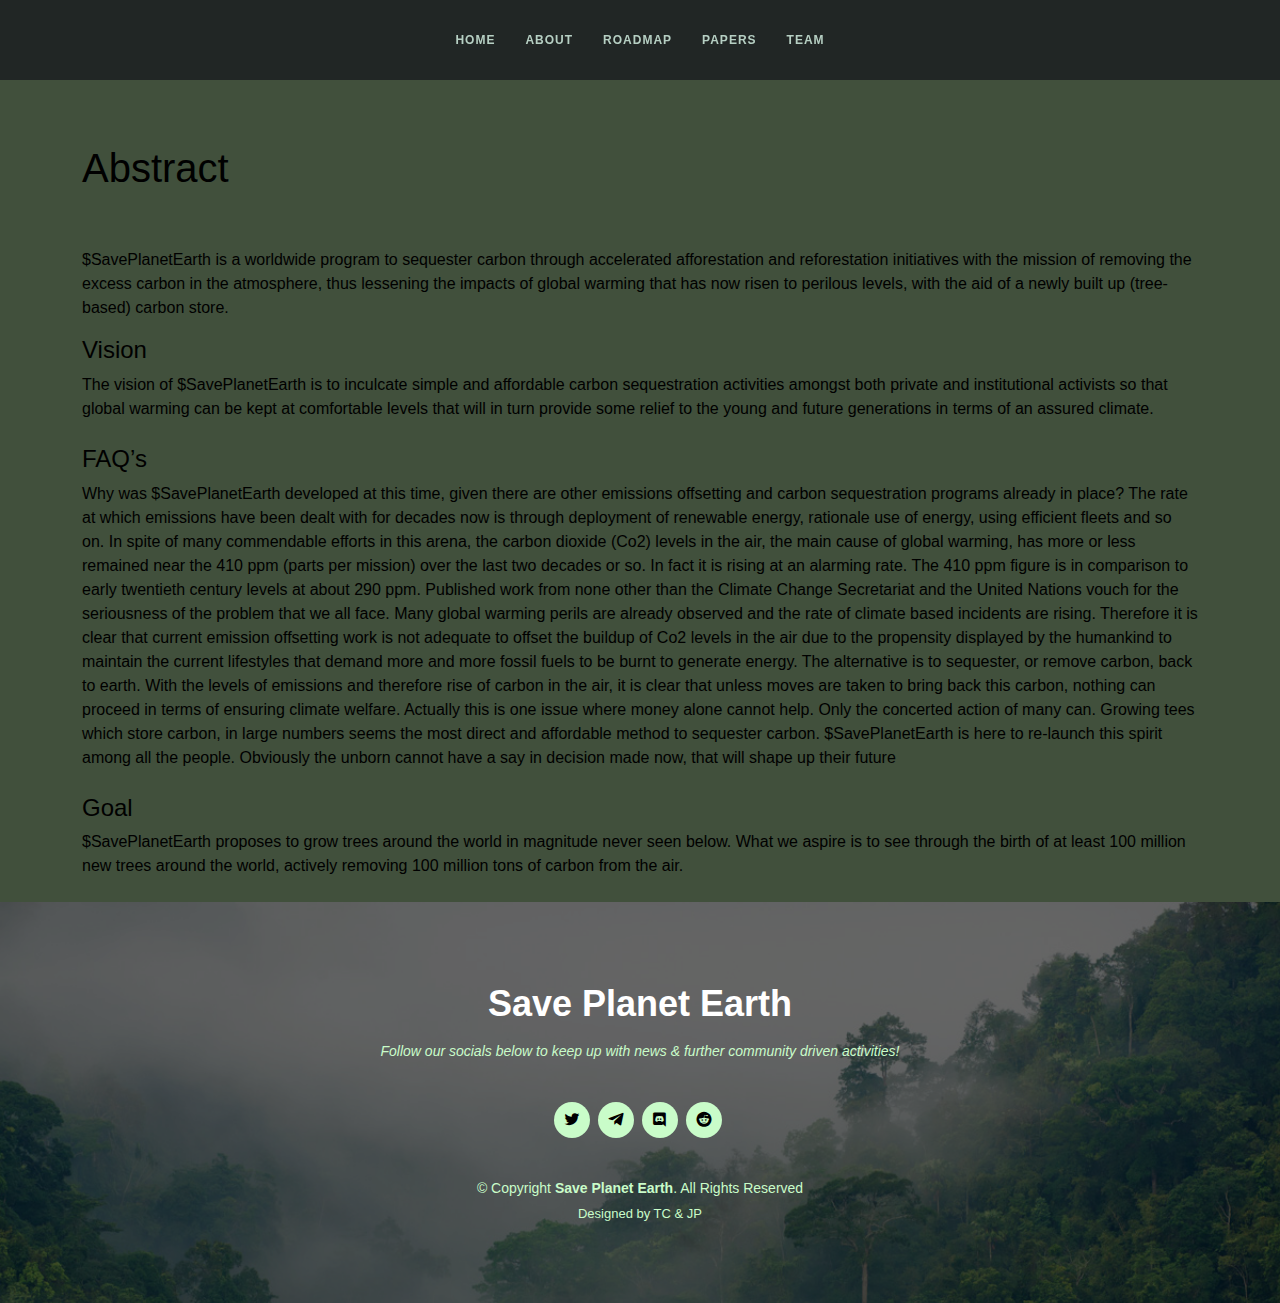
<file: abstract.html>
<!DOCTYPE html>
<html lang="en">

<head>
  <meta charset="utf-8">
  <meta content="width=device-width, initial-scale=1.0" name="viewport">

  <title>Save Planet Earth</title>
  <meta content="" name="description">
  <meta content="" name="keywords">

  <!-- Favicons -->
  <link href="assets/img/favicon.png" rel="icon">
  <link href="assets/img/apple-touch-icon.png" rel="apple-touch-icon">

  <!-- Google Fonts -->
  <link href="https://fonts.googleapis.com/css?family=Open+Sans:300,300i,400,400i,600,600i,700,700i|Raleway:300,300i,400,400i,500,500i,600,600i,700,700i|Oswald" rel="stylesheet">

  <!-- Vendor CSS Files -->
  <link href="assets/vendor/bootstrap/css/bootstrap.min.css" rel="stylesheet">
  <link href="assets/vendor/bootstrap-icons/bootstrap-icons.css" rel="stylesheet">
  <link href="assets/vendor/boxicons/css/boxicons.min.css" rel="stylesheet">
  <link href="assets/vendor/glightbox/css/glightbox.min.css" rel="stylesheet">
  <link href="assets/vendor/swiper/swiper-bundle.min.css" rel="stylesheet">

  <!-- Template Main CSS File -->
  <link href="assets/css/style.css" rel="stylesheet">

  <!-- =======================================================
  * Template Name: Laura - v4.1.0
  * Template URL: https://bootstrapmade.com/laura-free-creative-bootstrap-theme/
  * Author: BootstrapMade.com
  * License: https://bootstrapmade.com/license/
  ======================================================== -->
</head>

<body>

  <!-- ======= Header ======= -->
  <header id="header" class="fixed-top d-flex justify-content-center align-items-center">

    <nav id="navbar" class="navbar">
      <ul>
        <li><a class="nav-link scrollto active" href="index.html">Home</a></li>
    <!--    <li><a class="nav-link scrollto active" href="index.html#stats">Stats</a></li>-->
        <li><a class="nav-link scrollto active" href="index.html#services">About</a></li>
      <!--  <li><a class="nav-link scrollto active" href="index.html#about">Facts</a></li> -->
        <li><a class="nav-link scrollto active" href="index.html#resume">Roadmap</a></li>
      <!--  <li><a class="nav-link scrollto active" href="index.html#faq">FAQ</a></li> -->
        <li><a class="nav-link scrollto active" href="papers.html">Papers</a></li>
        <li><a class="nav-link scrollto active" href="team.html">Team</a></li> <!--
        <li class="dropdown"><a href="#"><span>Drop Down</span> <i class="bi bi-chevron-down"></i></a>
          <ul>
            <li><a href="#">Drop Down 1</a></li>
            <li class="dropdown"><a href="#"><span>Deep Drop Down</span> <i class="bi bi-chevron-right"></i></a>
              <ul>
                <li><a href="#">Deep Drop Down 1</a></li>
                <li><a href="#">Deep Drop Down 2</a></li>
                <li><a href="#">Deep Drop Down 3</a></li>
                <li><a href="#">Deep Drop Down 4</a></li>
                <li><a href="#">Deep Drop Down 5</a></li>
              </ul>
            </li>
            <li><a href="#">Drop Down 2</a></li>
            <li><a href="#">Drop Down 3</a></li>
            <li><a href="#">Drop Down 4</a></li>
          </ul>
        </li>
        <li><a class="nav-link scrollto" href="#contact">Contact</a></li>
      </ul>
      <i class="bi bi-list mobile-nav-toggle"></i>
    </nav> .navbar -->

  </header><!-- End Header -->

<br><br><br><br><br><br>


  <div class="page-section">
    <div class="container">
      <h1>Abstract</h1> <br><br>
      <p> $SavePlanetEarth is a worldwide program to sequester carbon through accelerated afforestation and reforestation initiatives with the mission of removing the excess carbon in the atmosphere, thus lessening the impacts of global warming that has now risen to perilous levels, with the aid of a newly built up (tree-based) carbon store.
<h4>Vision</h4>
The vision of $SavePlanetEarth is to inculcate simple and affordable carbon sequestration activities amongst both private and institutional activists so that global warming can be kept at comfortable levels that will in turn provide some relief to the young and future generations in terms of an assured climate.
<br><br>
<h4>FAQ’s</h4>
Why was $SavePlanetEarth developed at this time, given there are other emissions offsetting and carbon sequestration programs already in place?
The rate at which emissions have been dealt with for decades now is through deployment of renewable energy, rationale use of energy, using efficient fleets and so on.  In spite of many commendable efforts in this arena, the carbon dioxide (Co2) levels in the air, the main cause of global warming, has more or less remained near the 410 ppm (parts per mission) over the last two decades or so. In fact it is rising at an alarming rate.   The 410 ppm figure is in comparison to early twentieth century levels at about 290 ppm.  Published work from none other than the Climate Change Secretariat and the United Nations vouch for the seriousness of the problem that we all face.  Many global warming perils are already observed and the rate of climate based incidents are rising.  Therefore it is clear that current emission offsetting work is not adequate to offset the buildup of Co2 levels in the air due to the propensity displayed by the humankind to maintain the current lifestyles that demand more and more fossil fuels to be burnt to generate energy.
The alternative is to sequester, or remove carbon, back to earth.  With the levels of emissions and therefore rise of carbon in the air, it is clear that unless moves are taken to bring back this carbon, nothing can proceed in terms of ensuring climate welfare.  Actually this is one issue where money alone cannot help.  Only the concerted action of many can.  Growing tees which store carbon, in large numbers seems the most direct and affordable method to sequester carbon.  $SavePlanetEarth is here to re-launch this spirit among all the people.
Obviously the unborn cannot have a say in decision made now, that will shape up their future
<br><br>
<h4>Goal</h4>
$SavePlanetEarth proposes to grow trees around the world in magnitude never seen below. What we aspire is to see through the birth of at least 100 million new trees around the world, actively removing 100 million tons of carbon from the air.
<br><br>
      <!--  <div class="col-lg-5 py-3">
          <div class="img-place mobile-preview shadow wow zoomIn">
            <img src="../assets/img/app_preview_3.png" alt="">
          </div>
        </div> -->
      </div>
    </div>
  </div>

  <!-- ======= Footer ======= -->
  <footer id="footer">
    <div class="container">
      <h3>Save Planet Earth </h3>
      <p>Follow our socials below to keep up with news & further community driven activities!</p>
      <div class="social-links">
        <a href="https://twitter.com/spe_token_bsc" class="twitter"><i class="bx bxl-twitter"></i></a>
        <a href="https://t.me/saveplanetearthtoken" class="telegram"><i class="bx bxl-telegram"></i></a>
        <a href="https://discord.gg/gSbVMZR4Bf" class="discord"><i class="bx bxl-discord"></i></a>
        <a href="https://www.reddit.com/r/SPEcrypto/" class="reddit"><i class="bx bxl-reddit"></i></a>

      </div>
      <div class="copyright">
        &copy; Copyright <strong><span>Save Planet Earth</span></strong>. All Rights Reserved
      </div>
      <div class="credits">
        <!-- All the links in the footer should remain intact. -->
        <!-- You can delete the links only if you purchased the pro version. -->
        <!-- Licensing information: https://bootstrapmade.com/license/ -->
        <!-- Purchase the pro version with working PHP/AJAX contact form: https://bootstrapmade.com/laura-free-creative-bootstrap-theme/ -->
        Designed by TC & JP</a>
      </div>
    </div>
  </footer><!-- End Footer -->

  <a href="#" class="back-to-top d-flex align-items-center justify-content-center"><i class="bi bi-arrow-up-short"></i></a>

  <!-- Vendor JS Files -->
  <script src="assets/vendor/bootstrap/js/bootstrap.bundle.min.js"></script>
  <script src="assets/vendor/glightbox/js/glightbox.min.js"></script>
  <script src="assets/vendor/isotope-layout/isotope.pkgd.min.js"></script>
  <script src="assets/vendor/php-email-form/validate.js"></script>
  <script src="assets/vendor/purecounter/purecounter.js"></script>
  <script src="assets/vendor/swiper/swiper-bundle.min.js"></script>
  <script src="assets/vendor/waypoints/noframework.waypoints.js"></script>

  <!-- Template Main JS File -->
  <script src="assets/js/main.js"></script>

</body>

</html>
</file>
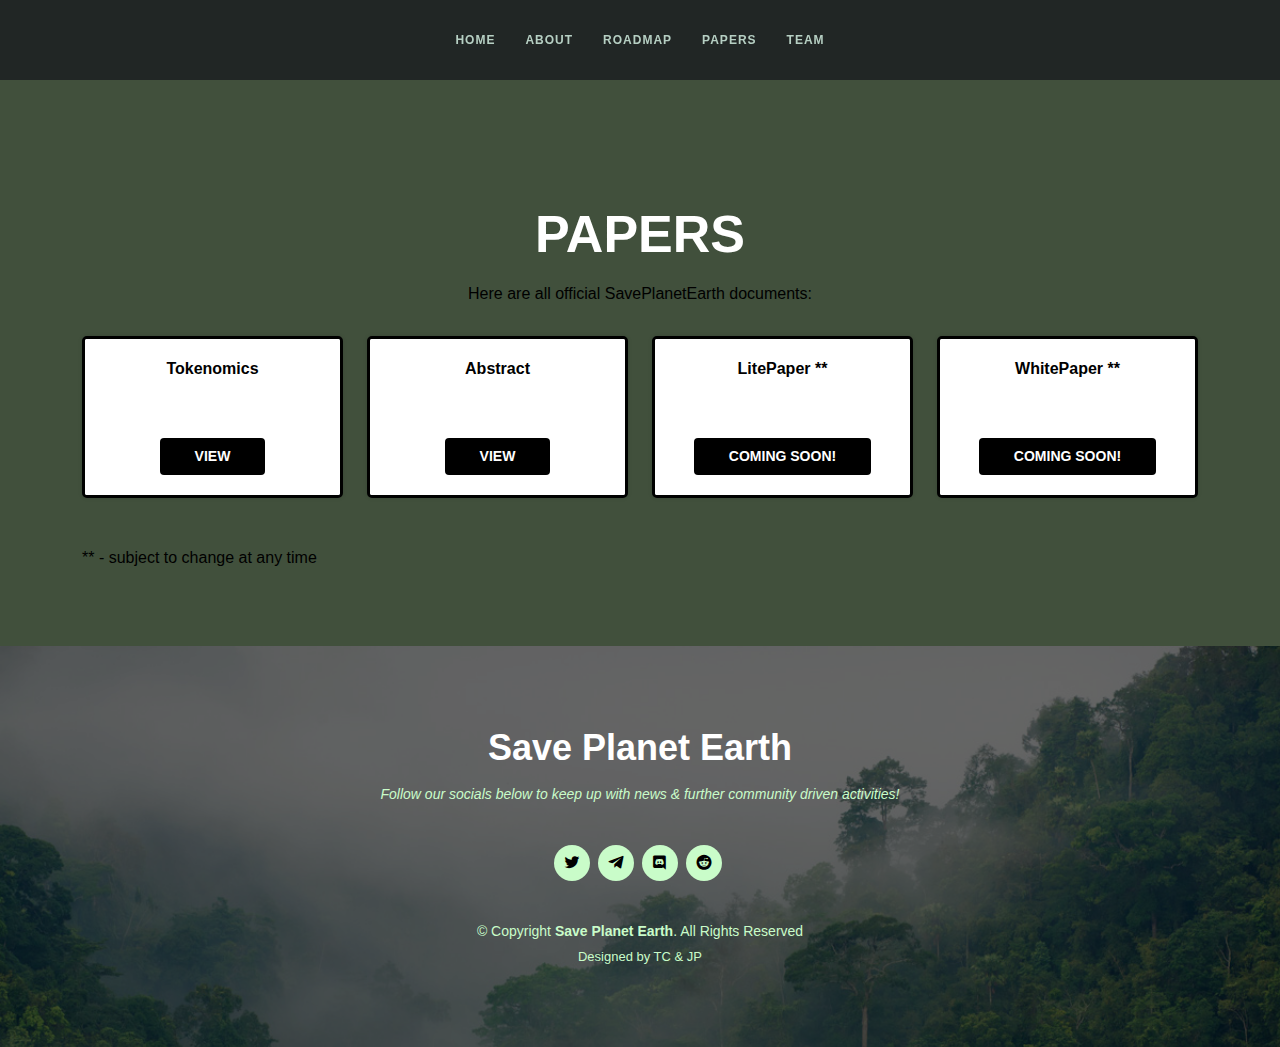
<file: papers.html>
<!DOCTYPE html>
<html lang="en">

<head>
  <meta charset="utf-8">
  <meta content="width=device-width, initial-scale=1.0" name="viewport">

  <title>Save Planet Earth</title>
  <meta content="" name="description">
  <meta content="" name="keywords">

  <!-- Favicons -->
  <link href="assets/img/favicon.png" rel="icon">
  <link href="assets/img/apple-touch-icon.png" rel="apple-touch-icon">

  <!-- Google Fonts -->
  <link href="https://fonts.googleapis.com/css?family=Open+Sans:300,300i,400,400i,600,600i,700,700i|Raleway:300,300i,400,400i,500,500i,600,600i,700,700i|Oswald" rel="stylesheet">

  <!-- Vendor CSS Files -->
  <link href="assets/vendor/bootstrap/css/bootstrap.min.css" rel="stylesheet">
  <link href="assets/vendor/bootstrap-icons/bootstrap-icons.css" rel="stylesheet">
  <link href="assets/vendor/boxicons/css/boxicons.min.css" rel="stylesheet">
  <link href="assets/vendor/glightbox/css/glightbox.min.css" rel="stylesheet">
  <link href="assets/vendor/swiper/swiper-bundle.min.css" rel="stylesheet">

  <!-- Template Main CSS File -->
  <link href="assets/css/style.css" rel="stylesheet">

  <!-- =======================================================
  * Template Name: Laura - v4.1.0
  * Template URL: https://bootstrapmade.com/laura-free-creative-bootstrap-theme/
  * Author: BootstrapMade.com
  * License: https://bootstrapmade.com/license/
  ======================================================== -->
</head>

<body>

  <!-- ======= Header ======= -->
  <header id="header" class="fixed-top d-flex justify-content-center align-items-center">

    <nav id="navbar" class="navbar">
      <ul>
        <li><a class="nav-link scrollto active" href="index.html">Home</a></li>
    <!--    <li><a class="nav-link scrollto active" href="index.html#stats">Stats</a></li>-->
        <li><a class="nav-link scrollto active" href="index.html#services">About</a></li>
      <!--  <li><a class="nav-link scrollto active" href="index.html#about">Facts</a></li> -->
        <li><a class="nav-link scrollto active" href="index.html#resume">Roadmap</a></li>
      <!--  <li><a class="nav-link scrollto active" href="index.html#faq">FAQ</a></li> -->
        <li><a class="nav-link scrollto active" href="papers.html">Papers</a></li>
        <li><a class="nav-link scrollto active" href="team.html">Team</a></li> <!--
        <li class="dropdown"><a href="#"><span>Drop Down</span> <i class="bi bi-chevron-down"></i></a>
          <ul>
            <li><a href="#">Drop Down 1</a></li>
            <li class="dropdown"><a href="#"><span>Deep Drop Down</span> <i class="bi bi-chevron-right"></i></a>
              <ul>
                <li><a href="#">Deep Drop Down 1</a></li>
                <li><a href="#">Deep Drop Down 2</a></li>
                <li><a href="#">Deep Drop Down 3</a></li>
                <li><a href="#">Deep Drop Down 4</a></li>
                <li><a href="#">Deep Drop Down 5</a></li>
              </ul>
            </li>
            <li><a href="#">Drop Down 2</a></li>
            <li><a href="#">Drop Down 3</a></li>
            <li><a href="#">Drop Down 4</a></li>
          </ul>
        </li>
        <li><a class="nav-link scrollto" href="#contact">Contact</a></li>
      </ul>
      <i class="bi bi-list mobile-nav-toggle"></i>
    </nav> .navbar -->

  </header><!-- End Header -->

<br><br><br><br><br><br>


<!-- ======= papers Section ======= -->
<section id="pricing" class="pricing">
  <div class="container">

    <div class="section-title">
      <span>Papers</span>
      <br>
      <br>
      <p>Here are all official SavePlanetEarth documents:</p>
    </div>

    <div class="row">
      <div class="col-lg-3 col-md-6">
        <div class="box">
          <h3>Tokenomics</h3>
          <div class="btn-wrap">
            <a href="tokenomics.html" class="btn-buy">VIEW</a>
          </div>
        </div>
      </div>

      <div class="col-lg-3 col-md-6">
        <div class="box">
          <h3>Abstract</h3>
          <div class="btn-wrap">
            <a href="abstract.html" class="btn-buy">VIEW</a>
          </div>
        </div>
      </div>

    <div class="col-lg-3 col-md-6">
        <div class="box">
          <h3>LitePaper **</h3>
          <div class="btn-wrap">
            <a href="#" class="btn-buy">COMING SOON!</a>
          </div>
        </div>
      </div>

      <div class="col-lg-3 col-md-6">
        <div class="box">
          <h3>WhitePaper **</h3>
          <div class="btn-wrap">
            <a href="#" class="btn-buy">COMING SOON!</a>
          </div>
        </div>  <br><br>
      </div>
      <p> ** - subject to change at any time </p>
    </div>
  </div>
</section><!-- End papers Section -->

  <!-- ======= Footer ======= -->
  <footer id="footer">
    <div class="container">
      <h3>Save Planet Earth </h3>
      <p>Follow our socials below to keep up with news & further community driven activities!</p>
      <div class="social-links">
        <a href="https://twitter.com/spe_token_bsc" class="twitter"><i class="bx bxl-twitter"></i></a>
        <a href="https://t.me/saveplanetearthtoken" class="telegram"><i class="bx bxl-telegram"></i></a>
        <a href="https://discord.gg/gSbVMZR4Bf" class="discord"><i class="bx bxl-discord"></i></a>
        <a href="https://www.reddit.com/r/SPEcrypto/" class="reddit"><i class="bx bxl-reddit"></i></a>

      </div>
      <div class="copyright">
        &copy; Copyright <strong><span>Save Planet Earth</span></strong>. All Rights Reserved
      </div>
      <div class="credits">
        <!-- All the links in the footer should remain intact. -->
        <!-- You can delete the links only if you purchased the pro version. -->
        <!-- Licensing information: https://bootstrapmade.com/license/ -->
        <!-- Purchase the pro version with working PHP/AJAX contact form: https://bootstrapmade.com/laura-free-creative-bootstrap-theme/ -->
        Designed by TC & JP</a>
      </div>
    </div>
  </footer><!-- End Footer -->

  <a href="#" class="back-to-top d-flex align-items-center justify-content-center"><i class="bi bi-arrow-up-short"></i></a>

  <!-- Vendor JS Files -->
  <script src="assets/vendor/bootstrap/js/bootstrap.bundle.min.js"></script>
  <script src="assets/vendor/glightbox/js/glightbox.min.js"></script>
  <script src="assets/vendor/isotope-layout/isotope.pkgd.min.js"></script>
  <script src="assets/vendor/php-email-form/validate.js"></script>
  <script src="assets/vendor/purecounter/purecounter.js"></script>
  <script src="assets/vendor/swiper/swiper-bundle.min.js"></script>
  <script src="assets/vendor/waypoints/noframework.waypoints.js"></script>

  <!-- Template Main JS File -->
  <script src="assets/js/main.js"></script>

</body>

</html>
</file>
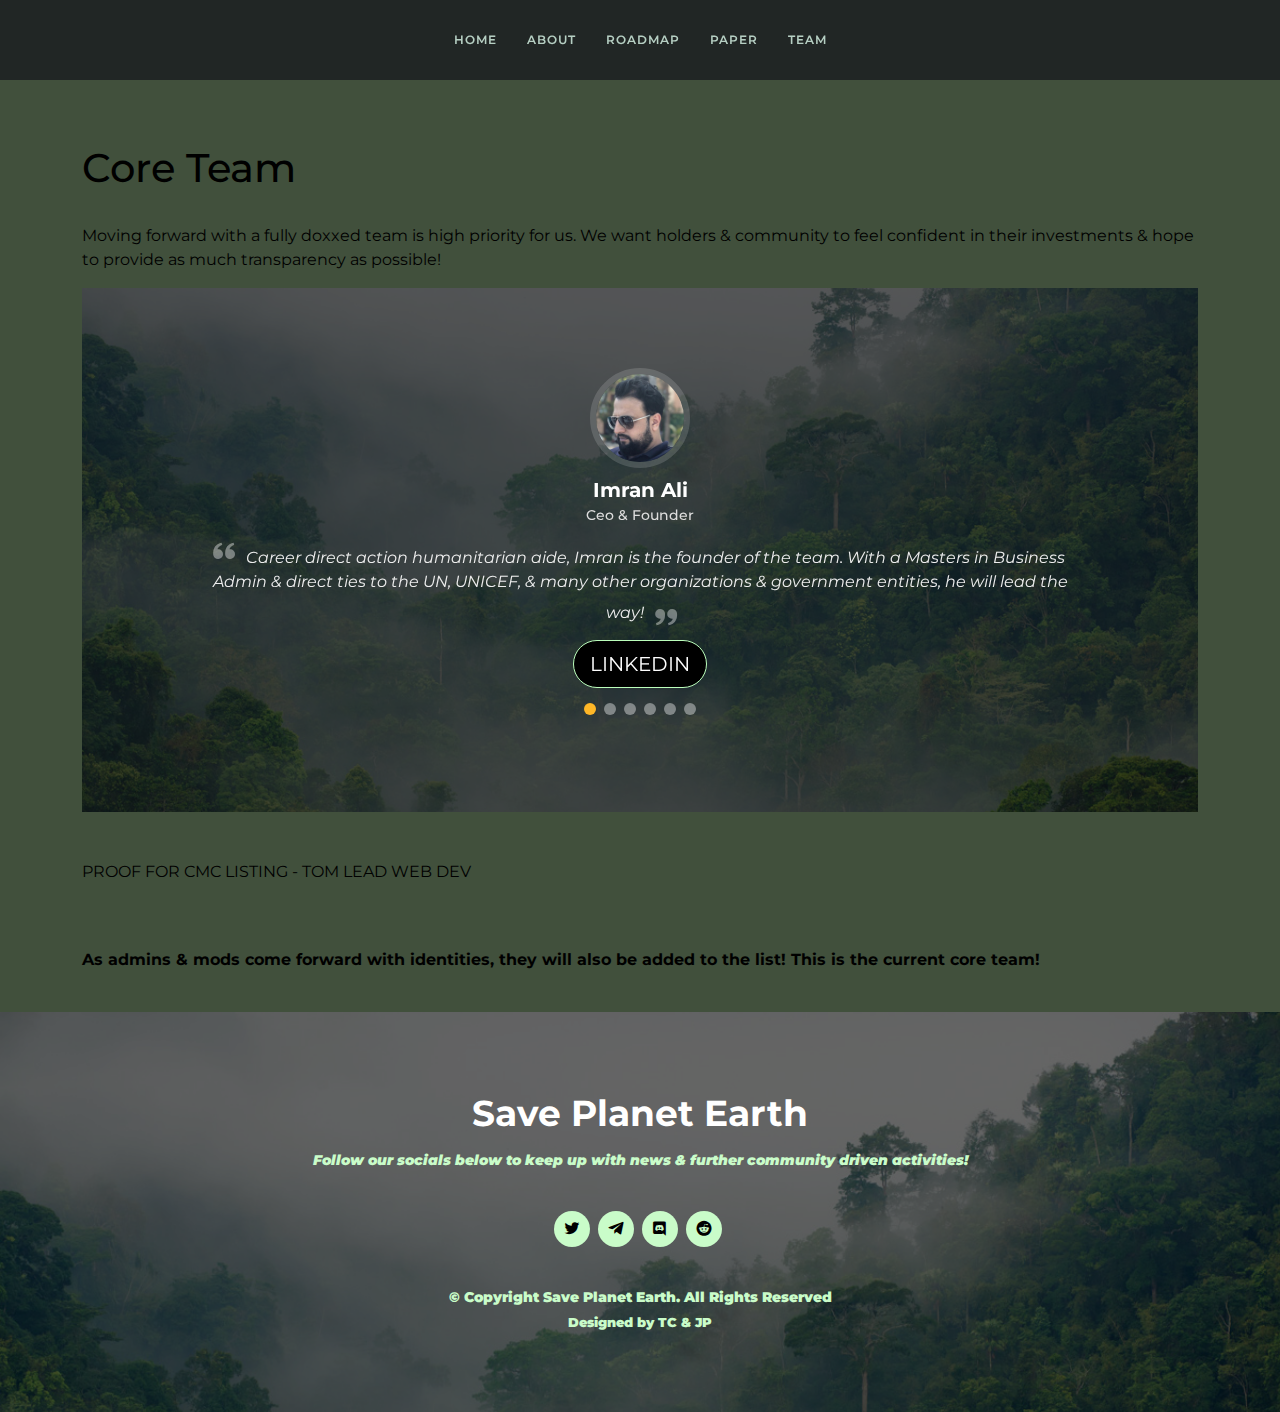
<file: team.html>
<!DOCTYPE html>
<html lang="en">

<head>
  <meta charset="utf-8">
  <meta content="width=device-width, initial-scale=1.0" name="viewport">

  <title>Save Planet Earth</title>
  <meta content="" name="description">
  <meta content="" name="keywords">

  <!-- Favicons -->
  <link href="assets/img/favicon.png" rel="icon">
  <link href="assets/img/apple-touch-icon.png" rel="apple-touch-icon">

  <!-- Google Fonts -->
  <link href="https://fonts.googleapis.com/css?family=Open+Sans:300,300i,400,400i,600,600i,700,700i|Raleway:300,300i,400,400i,500,500i,600,600i,700,700i|Oswald" rel="stylesheet">
  <link rel="preconnect" href="https://fonts.gstatic.com">
  <link href="https://fonts.googleapis.com/css2?family=Montserrat:wght@400;800&display=swap" rel="stylesheet">

  <!-- Vendor CSS Files -->
  <link href="assets/vendor/bootstrap/css/bootstrap.min.css" rel="stylesheet">
  <link href="assets/vendor/bootstrap-icons/bootstrap-icons.css" rel="stylesheet">
  <link href="assets/vendor/boxicons/css/boxicons.min.css" rel="stylesheet">
  <link href="assets/vendor/glightbox/css/glightbox.min.css" rel="stylesheet">
  <link href="assets/vendor/swiper/swiper-bundle.min.css" rel="stylesheet">

  <!-- Template Main CSS File -->
  <link href="assets/css/style.css" rel="stylesheet">

  <!-- =======================================================
  * Template Name: Laura - v4.1.0
  * Template URL: https://bootstrapmade.com/laura-free-creative-bootstrap-theme/
  * Author: BootstrapMade.com
  * License: https://bootstrapmade.com/license/
  ======================================================== -->
</head>

<body>

  <!-- ======= Header ======= -->
  <header id="header" class="fixed-top d-flex justify-content-center align-items-center">

    <nav id="navbar" class="navbar">
      <ul>
        <li><a class="nav-link scrollto active" href="index.html">Home</a></li>
    <!--    <li><a class="nav-link scrollto active" href="index.html#stats">Stats</a></li>-->
        <li><a class="nav-link scrollto active" href="index.html#services">About</a></li>
      <!--  <li><a class="nav-link scrollto active" href="index.html#about">Facts</a></li> -->
        <li><a class="nav-link scrollto active" href="index.html#resume">Roadmap</a></li>
      <!--  <li><a class="nav-link scrollto active" href="index.html#faq">FAQ</a></li> -->
        <li><a class="nav-link scrollto active" href="https://pdfhost.io/v/sYrnJRoVp_SPE_WhitePaper_Draft_Imranpdf.pdf">Paper</a></li>
        <li><a class="nav-link scrollto active" href="team.html">Team</a></li> <!--
        <li class="dropdown"><a href="#"><span>Drop Down</span> <i class="bi bi-chevron-down"></i></a>
          <ul>
            <li><a href="#">Drop Down 1</a></li>
            <li class="dropdown"><a href="#"><span>Deep Drop Down</span> <i class="bi bi-chevron-right"></i></a>
              <ul>
                <li><a href="#">Deep Drop Down 1</a></li>
                <li><a href="#">Deep Drop Down 2</a></li>
                <li><a href="#">Deep Drop Down 3</a></li>
                <li><a href="#">Deep Drop Down 4</a></li>
                <li><a href="#">Deep Drop Down 5</a></li>
              </ul>
            </li>
            <li><a href="#">Drop Down 2</a></li>
            <li><a href="#">Drop Down 3</a></li>
            <li><a href="#">Drop Down 4</a></li>
          </ul>
        </li>
        <li><a class="nav-link scrollto" href="#contact">Contact</a></li>
      </ul> -->

    </nav>


  </header><!-- End Header -->

<br><br><br><br><br><br>


  <div class="page-section">
    <div class="container">
     <h1>Core Team</h1> <br>
      <p> Moving forward with a fully doxxed team is high priority for us. We want holders & community to feel confident in their investments & hope to provide as much transparency as possible!</p>
<!-- <h4>Imran Ali - Founder</h4>
Career direct action humanitarian aide, Imran is the founder of the team. With a Masters in Business Admin & direct ties to the UN, UNICEF, & many other organizations & government entities, he will lead the way! <a href="https://www.linkedin.com/in/imran-ali-179987158/" class="btn-buy">CLICK FOR LINKEDIN</a>
<br><br>
<h4>Tyler Cameron - Developer &amp; Liaison</h4>
With experience in humanitarian aide via non-profits & musician connections, along with good communications, Tyler will act as a front-end dev &amp; a liaison to/from the community! <a href="https://www.linkedin.com/in/tyler-cameron/" class="btn-buy">CLICK FOR LINKEDIN</a>
<br><br>
<h4>Aaron Bernhardt - Social Media &amp; Developer</h4>
As a graduate of Florida State University with a bachelor's in Management Information Systems and Services, Aaron with act as the social media coordinator alongside help with web development. <a href="https://www.linkedin.com/in/aaron-bernhardt-143893b9/" class="btn-buy">CLICK FOR LINKEDIN</a>
<br><br>
<h4>J.T. (Tom) Poe - Web Developer &amp; Liaison</h4>
Musician turned web developer, Tom will be doing lead web development as well as being a liaison to/from the community! <a href="https://www.linkedin.com/in/tom-poe/" class="btn-buy">CLICK FOR LINKEDIN</a>
<br><br><br><br><br><br>
<p> If anyone in the community has any questions, feel free to reach out to Imran or anyone on the core team. We will help you out. Admins &amp; moderators to be doxxed as they come forward!</p>
-->
<section id="testimonials" class="testimonials">
   <div class="container position-relative">

     <div class="testimonials-slider swiper-container" data-aos="fade-up" data-aos-delay="100">
       <div class="swiper-wrapper">

         <div class="swiper-slide">
           <div class="testimonial-item">
             <img src="assets/img/testimonials/testimonials-1.jpeg" class="testimonial-img" alt="">
             <h3>Imran Ali</h3>
             <h4>Ceo &amp; Founder</h4>
             <p>
               <i class="bx bxs-quote-alt-left quote-icon-left"></i>
               Career direct action humanitarian aide, Imran is the founder of the team. With a Masters in Business Admin & direct ties to the UN, UNICEF, & many other organizations & government entities, he will lead the way!
               <i class="bx bxs-quote-alt-right quote-icon-right"></i>
             </p>
             <button button onclick="location.href='https://www.linkedin.com/in/imran-ali-179987158/'" class="btn btn-lg btn-primary rounded-pill">LINKEDIN</button>
           </div>
         </div>

              <div class="swiper-slide">
                 <div class="testimonial-item">
                   <img src="assets/img/testimonials/testimonials-2.jpeg" class="testimonial-img" alt="">
                   <h3>Tyler Cameron</h3>
                   <h4>Developer &amp; Liaison</h4>
                   <p>
                     <i class="bx bxs-quote-alt-left quote-icon-left"></i>
                     With experience in humanitarian aide via non-profits & musician connections, along with good communications, Tyler will act as a front-end dev &amp; a liaison to/from the community!
                     <i class="bx bxs-quote-alt-right quote-icon-right"></i>
                   </p>
                   <button button onclick="location.href='https://www.linkedin.com/in/tyler-cameron/'" class="btn btn-lg btn-primary rounded-pill">LINKEDIN</button>
                 </div>
               </div>

               <div class="swiper-slide">
                 <div class="testimonial-item">
                   <img src="assets/img/testimonials/testimonials-3.jpeg" class="testimonial-img" alt="">
                   <h3>Aaron Bernhardt</h3>
                   <h4>Social Media &amp; Developer</h4>
                   <p>
                     <i class="bx bxs-quote-alt-left quote-icon-left"></i>
                     As a graduate of Florida State University with a bachelor's in Management Information Systems and Services, Aaron will act as the social media coordinator alongside helping with web development.
                     <i class="bx bxs-quote-alt-right quote-icon-right"></i>
                   </p>
                   <button button onclick="location.href='https://www.linkedin.com/in/aaron-bernhardt-143893b9/'" class="btn btn-lg btn-primary rounded-pill">LINKEDIN</button>
                 </div>
               </div>
               <div class="swiper-slide">
                 <div class="testimonial-item">
                   <img src="assets/img/testimonials/testimonials-4.jpeg" class="testimonial-img" alt="">
                   <h3>Tom Poe</h3>
                   <h4>Developer &amp; Liaison</h4>
                   <p>
                     <i class="bx bxs-quote-alt-left quote-icon-left"></i>
                     Musician turned web developer, Tom will be doing lead web development as well as being a liaison to/from the community!
                     <i class="bx bxs-quote-alt-right quote-icon-right"></i>
                   </p>
                   <button button onclick="location.href='https://www.linkedin.com/in/tom-poe/'" class="btn btn-lg btn-primary rounded-pill">LINKEDIN</button>
                 </div>
               </div>
               <div class="swiper-slide">
                 <div class="testimonial-item">
                   <img src="assets/img/testimonials/testimonials-5.jpg" class="testimonial-img" alt="">
                   <h3>Will Walker</h3>
                   <h4>Brand Consultant</h4>
                   <p>
                     <i class="bx bxs-quote-alt-left quote-icon-left"></i>
                     A versatile worker, involved in Start-Ups throughout his career — Will is responsible for the visual Brand Identity, and is involved in marketing SPE.
                     <i class="bx bxs-quote-alt-right quote-icon-right"></i>
                   </p>
                   <button button onclick="location.href='https://www.linkedin.com/in/will-g-walker/'" class="btn btn-lg btn-primary rounded-pill">LINKEDIN</button>
                 </div>
               </div>
               <div class="swiper-slide">
                 <div class="testimonial-item">
                   <img src="assets/img/testimonials/testimonials-6.jpg" class="testimonial-img" alt="">
                   <h3>Sajid Salih</h3>
                   <h4>Head of International Relations</h4>
                   <p>
                     <i class="bx bxs-quote-alt-left quote-icon-left"></i>
                     Skilled in Business Planning, Project Management, Project Planning, Analytical Skills, Management, Financial Accounting, and Marketing, Sajid will be in charge of International Relations!
                     <i class="bx bxs-quote-alt-right quote-icon-right"></i>
                   </p>
                   <button button onclick="location.href='https://www.linkedin.com/in/thatsalih'" class="btn btn-lg btn-primary rounded-pill">LINKEDIN</button>
                 </div>
               </div>
            </div>
             <div class="swiper-pagination"></div>
           </div>
         </div>


</section><br><br><p> PROOF FOR CMC LISTING - TOM LEAD WEB DEV</p><br><br>
       <p><strong>As admins & mods come forward with identities, they will also be added to the list! This is the current core team!<strong></p><br><!-- End Testimonials Section -->



      <!--  <div class="col-lg-5 py-3">
          <div class="img-place mobile-preview shadow wow zoomIn">
            <img src="../assets/img/app_preview_3.png" alt="">
          </div>
        </div> -->
      </div>
    </div>
  </div>

  <!-- ======= Footer ======= -->
  <footer id="footer">
    <div class="container">
      <h3>Save Planet Earth </h3>
      <p>Follow our socials below to keep up with news & further community driven activities!</p>
      <div class="social-links">
        <a href="https://twitter.com/spe_token_bsc" class="twitter"><i class="bx bxl-twitter"></i></a>
        <a href="https://t.me/saveplanetearthtoken" class="telegram"><i class="bx bxl-telegram"></i></a>
        <a href="https://discord.gg/gSbVMZR4Bf" class="discord"><i class="bx bxl-discord"></i></a>
        <a href="https://www.reddit.com/r/SPEcrypto/" class="reddit"><i class="bx bxl-reddit"></i></a>

      </div>
      <div class="copyright">
        &copy; Copyright <strong><span>Save Planet Earth</span></strong>. All Rights Reserved
      </div>
      <div class="credits">
        <!-- All the links in the footer should remain intact. -->
        <!-- You can delete the links only if you purchased the pro version. -->
        <!-- Licensing information: https://bootstrapmade.com/license/ -->
        <!-- Purchase the pro version with working PHP/AJAX contact form: https://bootstrapmade.com/laura-free-creative-bootstrap-theme/ -->
        Designed by TC & JP</a>
      </div>
    </div>
  </footer><!-- End Footer -->

  <a href="#" class="back-to-top d-flex align-items-center justify-content-center"><i class="bi bi-arrow-up-short"></i></a>

  <!-- Vendor JS Files -->
  <script src="assets/vendor/bootstrap/js/bootstrap.bundle.min.js"></script>
  <script src="assets/vendor/glightbox/js/glightbox.min.js"></script>
  <script src="assets/vendor/isotope-layout/isotope.pkgd.min.js"></script>
  <script src="assets/vendor/php-email-form/validate.js"></script>
  <script src="assets/vendor/purecounter/purecounter.js"></script>
  <script src="assets/vendor/swiper/swiper-bundle.min.js"></script>
  <script src="assets/vendor/waypoints/noframework.waypoints.js"></script>

  <!-- Template Main JS File -->
  <script src="assets/js/main.js"></script>

</body>

</html>
</file>
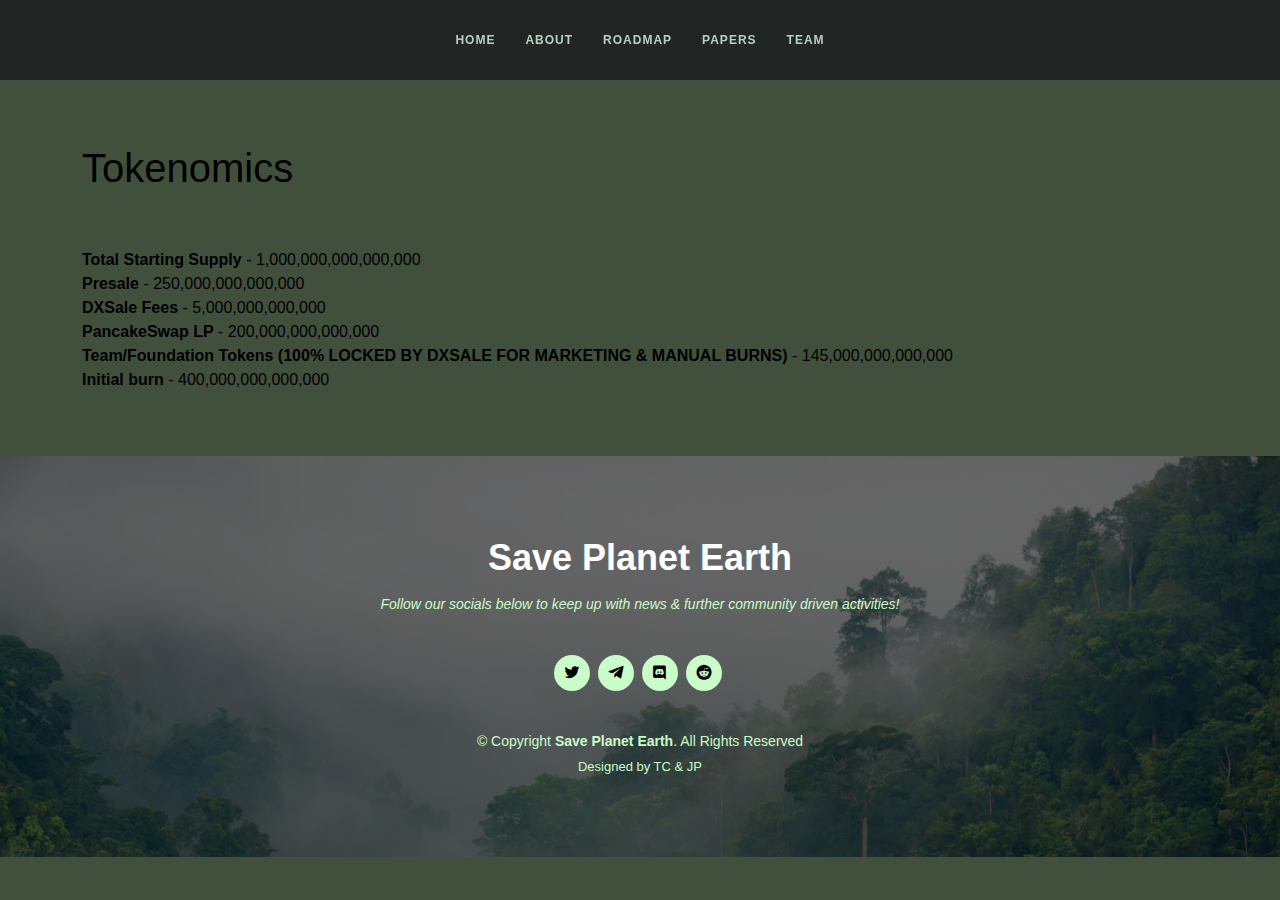
<file: tokenomics.html>
<!DOCTYPE html>
<html lang="en">

<head>
  <meta charset="utf-8">
  <meta content="width=device-width, initial-scale=1.0" name="viewport">

  <title>Save Planet Earth</title>
  <meta content="" name="description">
  <meta content="" name="keywords">

  <!-- Favicons -->
  <link href="assets/img/favicon.png" rel="icon">
  <link href="assets/img/apple-touch-icon.png" rel="apple-touch-icon">

  <!-- Google Fonts -->
  <link href="https://fonts.googleapis.com/css?family=Open+Sans:300,300i,400,400i,600,600i,700,700i|Raleway:300,300i,400,400i,500,500i,600,600i,700,700i|Oswald" rel="stylesheet">

  <!-- Vendor CSS Files -->
  <link href="assets/vendor/bootstrap/css/bootstrap.min.css" rel="stylesheet">
  <link href="assets/vendor/bootstrap-icons/bootstrap-icons.css" rel="stylesheet">
  <link href="assets/vendor/boxicons/css/boxicons.min.css" rel="stylesheet">
  <link href="assets/vendor/glightbox/css/glightbox.min.css" rel="stylesheet">
  <link href="assets/vendor/swiper/swiper-bundle.min.css" rel="stylesheet">

  <!-- Template Main CSS File -->
  <link href="assets/css/style.css" rel="stylesheet">

  <!-- =======================================================
  * Template Name: Laura - v4.1.0
  * Template URL: https://bootstrapmade.com/laura-free-creative-bootstrap-theme/
  * Author: BootstrapMade.com
  * License: https://bootstrapmade.com/license/
  ======================================================== -->
</head>

<body>

  <!-- ======= Header ======= -->
  <header id="header" class="fixed-top d-flex justify-content-center align-items-center">

    <nav id="navbar" class="navbar">
      <ul>
        <li><a class="nav-link scrollto active" href="index.html">Home</a></li>
    <!--    <li><a class="nav-link scrollto active" href="index.html#stats">Stats</a></li>-->
        <li><a class="nav-link scrollto active" href="index.html#services">About</a></li>
      <!--  <li><a class="nav-link scrollto active" href="index.html#about">Facts</a></li> -->
        <li><a class="nav-link scrollto active" href="index.html#resume">Roadmap</a></li>
      <!--  <li><a class="nav-link scrollto active" href="index.html#faq">FAQ</a></li> -->
        <li><a class="nav-link scrollto active" href="papers.html">Papers</a></li>
        <li><a class="nav-link scrollto active" href="team.html">Team</a></li> <!--
        <li class="dropdown"><a href="#"><span>Drop Down</span> <i class="bi bi-chevron-down"></i></a>
          <ul>
            <li><a href="#">Drop Down 1</a></li>
            <li class="dropdown"><a href="#"><span>Deep Drop Down</span> <i class="bi bi-chevron-right"></i></a>
              <ul>
                <li><a href="#">Deep Drop Down 1</a></li>
                <li><a href="#">Deep Drop Down 2</a></li>
                <li><a href="#">Deep Drop Down 3</a></li>
                <li><a href="#">Deep Drop Down 4</a></li>
                <li><a href="#">Deep Drop Down 5</a></li>
              </ul>
            </li>
            <li><a href="#">Drop Down 2</a></li>
            <li><a href="#">Drop Down 3</a></li>
            <li><a href="#">Drop Down 4</a></li>
          </ul>
        </li>
        <li><a class="nav-link scrollto" href="#contact">Contact</a></li>
      </ul>
      <i class="bi bi-list mobile-nav-toggle"></i>
    </nav> .navbar -->

  </header><!-- End Header -->

<br><br><br><br><br><br>


  <div class="page-section">
    <div class="container">


      <h1>Tokenomics</h1> <br><br>
    <p><strong>Total Starting Supply</strong> - 1,000,000,000,000,000
        <br>
        <strong>Presale</strong> - 250,000,000,000,000<br>
          <strong>DXSale Fees</strong> - 5,000,000,000,000<br>
            <strong>PancakeSwap LP</strong> - 200,000,000,000,000<br>
              <strong>Team/Foundation Tokens (100% LOCKED BY DXSALE FOR MARKETING & MANUAL BURNS)</strong> - 145,000,000,000,000<br>
                <strong>Initial burn</strong> - 400,000,000,000,000 <br><br><br> </p>
          <!--  <img src="https://cdn.discordapp.com/attachments/827687014181765213/830032004338548777/image0.jpg" width="1100"
               height="1100"" alt=""> -->

        </div>
      </div>
    </div>
  </div>


  <!-- ======= Footer ======= -->
  <footer id="footer">
    <div class="container">
      <h3>Save Planet Earth </h3>
      <p>Follow our socials below to keep up with news & further community driven activities!</p>
      <div class="social-links">
        <a href="https://twitter.com/spe_token_bsc" class="twitter"><i class="bx bxl-twitter"></i></a>
        <a href="https://t.me/saveplanetearthtoken" class="telegram"><i class="bx bxl-telegram"></i></a>
        <a href="https://discord.gg/gSbVMZR4Bf" class="discord"><i class="bx bxl-discord"></i></a>
        <a href="https://www.reddit.com/r/SPEcrypto/" class="reddit"><i class="bx bxl-reddit"></i></a>

      </div>
      <div class="copyright">
        &copy; Copyright <strong><span>Save Planet Earth</span></strong>. All Rights Reserved
      </div>
      <div class="credits">
        <!-- All the links in the footer should remain intact. -->
        <!-- You can delete the links only if you purchased the pro version. -->
        <!-- Licensing information: https://bootstrapmade.com/license/ -->
        <!-- Purchase the pro version with working PHP/AJAX contact form: https://bootstrapmade.com/laura-free-creative-bootstrap-theme/ -->
        Designed by TC & JP</a>
      </div>
    </div>
  </footer><!-- End Footer -->

  <a href="#" class="back-to-top d-flex align-items-center justify-content-center"><i class="bi bi-arrow-up-short"></i></a>

  <!-- Vendor JS Files -->
  <script src="assets/vendor/bootstrap/js/bootstrap.bundle.min.js"></script>
  <script src="assets/vendor/glightbox/js/glightbox.min.js"></script>
  <script src="assets/vendor/isotope-layout/isotope.pkgd.min.js"></script>
  <script src="assets/vendor/php-email-form/validate.js"></script>
  <script src="assets/vendor/purecounter/purecounter.js"></script>
  <script src="assets/vendor/swiper/swiper-bundle.min.js"></script>
  <script src="assets/vendor/waypoints/noframework.waypoints.js"></script>

  <!-- Template Main JS File -->
  <script src="assets/js/main.js"></script>

</body>

</html>
</file>
<file: assets/css/style.css>
/**
* Template Name: Laura - v4.1.0
* Template URL: https://bootstrapmade.com/laura-free-creative-bootstrap-theme/
* Author: BootstrapMade.com
* License: https://bootstrapmade.com/license/
*/

/*--------------------------------------------------------------
# General
--------------------------------------------------------------*/
body {
  font-family: "Montserrat", sans-serif;
  color: #000;
}

a {
  color: #fff;
  text-decoration: none;
}

a:hover {
  color: #fff;
  text-decoration: none;
}

h1 {
  font-family: 'Montserrat', sans-serif;
}
.w400 {
  font-weight: 400;
}
.w500 {
  font-weight: 500;
}
.w600 {
  font-weight: 600;
}
.w700 {
  font-weight: 700;
}

h2, h3, h4, h5, h6 {
  font-family: "Montserrat", sans-serif;
}

.btn-primary {
  color: #fff;
  background-color: #000;
  border-radius: 2px;
  border-color: #Bcffbc;
}

.btn-primary:hover {
  color: #fff;
  background-color: #000;
  border-color: #Bcffbc;
}

.btn-primary:focus,
.btn-primary.focus {
  color: #fff;
  background-color: #0069d9;
  border-color: #0062cc;
  box-shadow: 0 0 0 0.2rem rgba(38, 143, 255, 0.5);
}

.btn-primary.disabled,
.btn-primary:disabled {
  color: #fff;
  background-color: #000;
  border-color: #000;
}

.btn-primary:not(:disabled):not(.disabled):active,
.btn-primary:not(:disabled):not(.disabled).active,
.show>.btn-primary.dropdown-toggle {
  color: #fff;
  background-color: #0062cc;
  border-color: #005cbf;
}

.btn-primary:not(:disabled):not(.disabled):active:focus,
.btn-primary:not(:disabled):not(.disabled).active:focus,
.show>.btn-primary.dropdown-toggle:focus {
  box-shadow: 0 0 0 0.2rem rgba(38, 143, 255, 0.5);
}

/*--------------------------------------------------------------
# Back to top button
--------------------------------------------------------------*/
.back-to-top {
  position: fixed;
  visibility: hidden;
  opacity: 0;
  right: 15px;
  bottom: 15px;
  z-index: 996;
  background: #64bc7c;
  width: 40px;
  height: 40px;
  border-radius: 4px;
  transition: all 0.4s;
}

.back-to-top i {
  font-size: 28px;
  color: #fff;
  line-height: 0;
}

.back-to-top:hover {
  background: #Bcffbc;
  color: #fff;
}

.back-to-top.active {
  visibility: visible;
  opacity: 1;
}

/*--------------------------------------------------------------
# Header
--------------------------------------------------------------*/
#header {
  z-index: 997;
  transition: all 0.5s;
  height: 80px;
  background: rgba(25, 28, 31, 0.8);
}

#header.header-transparent {
  background: transparent;
}

#header.header-scrolled {
  height: 60px;
  background: rgba(25, 28, 31, 0.8);
}

/*--------------------------------------------------------------
# Navigation Menu
--------------------------------------------------------------*/
/**
* Desktop Navigation
*/
.navbar {
  padding: 0;
}

.navbar ul {
  margin: 0;
  padding: 0;
  display: flex;
  list-style: none;
  align-items: center;
}

.navbar li {
  position: relative;
}

.navbar a {
  display: flex;
  align-items: center;
  justify-content: space-between;
  padding: 10px 15px;
  color: #Bcffbc;
  white-space: nowrap;
  transition: 0.3s;
  font-size: 12px;
  font-family: "Montserrat", sans-serif;
  text-transform: uppercase;
  font-weight: 600;
  letter-spacing: 1px;
}

.navbar a i {
  font-size: 12px;
  line-height: 0;
  margin-left: 5px;
}

.navbar a:hover, .navbar .active, .navbar li:hover > a {
  color: #b6cfc3;
}

.navbar .dropdown ul {
  display: block;
  position: absolute;
  left: 14px;
  top: calc(100% + 30px);
  margin: 0;
  padding: 10px 0;
  z-index: 99;
  opacity: 0;
  visibility: hidden;
  background: #fff;
  box-shadow: 0px 0px 30px rgba(127, 137, 161, 0.25);
  transition: 0.3s;
  border-radius: 4px;
}

.navbar .dropdown ul li {
  min-width: 200px;
}

.navbar .dropdown ul a {
  padding: 10px 20px;
  font-size: 14px;
  text-transform: none;
  font-weight: 400;
  color: #3b434a;
  letter-spacing: 1px;
}

.navbar .dropdown ul a i {
  font-size: 12px;
}

.navbar .dropdown ul a:hover, .navbar .dropdown ul .active:hover, .navbar .dropdown ul li:hover > a {
  color: #Bcffbc;
}

.navbar .dropdown:hover > ul {
  opacity: 1;
  top: 100%;
  visibility: visible;
}

.navbar .dropdown .dropdown ul {
  top: 0;
  left: calc(100% - 30px);
  visibility: hidden;
}

.navbar .dropdown .dropdown:hover > ul {
  opacity: 1;
  top: 0;
  left: 100%;
  visibility: visible;
}

@media (max-width: 1366px) {
  .navbar .dropdown .dropdown ul {
    left: -90%;
  }
  .navbar .dropdown .dropdown:hover > ul {
    left: -100%;
  }
}

/**
* Mobile Navigation
*/
.mobile-nav-toggle {
  color: #fff;
  font-size: 20px;
  cursor: pointer;

  line-height: 0;
  transition: 0.5s;
}

@media (max-width: 992px) {
  .mobile-nav-toggle {
    display: block;
  }

  }


.navbar-mobile {
  position: relative;
  overflow: hidden;
  top: 0;
  right: 0;
  left: 0;
  bottom: 0;
  background: rgba(36, 41, 46, 0.9);
  transition: 0.3s;
  z-index: 999;
}

.navbar-mobile .mobile-nav-toggle {
  position: absolute;
  top: 15px;
  right: 15px;
}

.navbar-mobile ul {
  display: block;
  position: relative;
  top: 55px;
  right: 15px;
  bottom: 15px;
  left: 15px;
  padding: 10px 0;
  border-radius: 10px;
  background-color: #fff;
  overflow-y: auto;
  transition: 0.3s;
}

.navbar-mobile a {
  padding: 10px 20px;
  font-size: 14px;
  color: #3b434a;
}

.navbar-mobile a:hover, .navbar-mobile .active, .navbar-mobile li:hover > a {
  color: #ffb727;
}

.navbar-mobile .getstarted {
  margin: 15px;
}

.navbar-mobile .dropdown ul {
  position: static;

  margin: 10px 20px;
  padding: 10px 0;
  z-index: 99;
  opacity: 1;
  visibility: visible;
  background: #fff;
  box-shadow: 0px 0px 30px rgba(127, 137, 161, 0.25);
}

.navbar-mobile .dropdown ul li {
  min-width: 200px;
}

.navbar-mobile .dropdown ul a {
  padding: 10px 20px;
}

.navbar-mobile .dropdown ul a i {
  font-size: 12px;
}

.navbar-mobile .dropdown ul a:hover, .navbar-mobile .dropdown ul .active:hover, .navbar-mobile .dropdown ul li:hover > a {
  color: #ffb727;
}

.navbar-mobile .dropdown > .dropdown-active {
  display: block;
}

/*--------------------------------------------------------------
# Hero Section
--------------------------------------------------------------*/
#hero {
  width: 100%;
  height: 100vh;
  background: url("../img/hero-bg.jpg") top right;
  background-size: cover;
  position: relative;
}

#hero:before {
  content: "";
  background: rgba(0, 0, 0, 0.65);
  position: absolute;
  bottom: 0;
  top: 0;
  left: 0;
  right: 0;
}

#hero .hero-container {
  position: absolute;
  bottom: 0;
  top: 0;
  left: 0;
  right: 0;
  display: flex;
  justify-content: center;
  align-items: center;
  flex-direction: column;
  padding: 0 15px;
}

#hero h1 {
  margin: 0 0 10px 0;
  font-size: 64px;
  font-family: "Montserrat", sans-serif;
  color: #fff;
}

#hero h2 {
  color: #C9fcc9;
  margin-bottom: 50px;
  font-size: 13px;
  font-weight: 500;
  letter-spacing: 1px;
  text-transform: uppercase;
}

#hero .btn-scroll {
  transition: 0.4s;
  color: rgba(255, 255, 255, 0.6);
  animation: up-down 1s ease-in-out infinite alternate-reverse both;
}

#hero .btn-scroll i {
  font-size: 48px;
}

#hero .btn-scroll:hover {
  color: #000;
}

@media (min-width: 1024px) {
  #hero {
    background-attachment: fixed;
  }
}

@media (max-width: 575px) {
  #hero h1 {
    font-size: 40px;
  }
  #hero h2 {
    text-align: center;
    margin-bottom: 30px;
  }
}

@-webkit-keyframes up-down {
  0% {
    transform: translateY(5px);
  }
  100% {
    transform: translateY(-5px);
  }
}

@keyframes up-down {
  0% {
    transform: translateY(5px);
  }
  100% {
    transform: translateY(-5px);
  }
}

/*--------------------------------------------------------------
# Sections General
--------------------------------------------------------------*/
section {
  padding: 60px 0;
}

.section-bg {
  background-color: white;
}

.section-title {
  text-align: center;
  padding: 30px 0;
  position: relative;
}

.section-title h2 {
  font-size: 32px;
  font-weight: 700;
  text-transform: uppercase;
  margin-bottom: 20px;
  padding-bottom: 0;
  color: #64bc7c;
  position: relative;
  z-index: 2;
}

.section-title span {
  position: absolute;
  top: 30px;
  color: #fff;
  left: 0;
  right: 0;
  z-index: 1;
  font-weight: 700;
  font-size: 52px;
  text-transform: uppercase;
  line-height: 0;
}

.section-title p {
  margin-bottom: 0;
  position: relative;
  z-index: 2;
}

@media (max-width: 575px) {
  .section-title h2 {
    font-size: 28px;
    margin-bottom: 15px;
  }
  .section-title span {
    font-size: 38px;
  }
}

/*--------------------------------------------------------------
# Breadcrumbs
--------------------------------------------------------------*/
.breadcrumbs {
  padding: 20px 0;
  background-color: #64bc7c;
  min-height: 40px;
  margin-top: 78px;
}

@media (max-width: 992px) {
  .breadcrumbs {
    margin-top: 60px;
  }
}

.breadcrumbs h2 {
  font-size: 24px;
  font-weight: 300;
  margin: 0;
}

@media (max-width: 992px) {
  .breadcrumbs h2 {
    margin: 0 0 10px 0;
  }
}

.breadcrumbs ol {
  display: flex;
  flex-wrap: wrap;
  list-style: none;
  padding: 0;
  margin: 0;
  font-size: 14px;
}

.breadcrumbs ol li + li {
  padding-left: 10px;
}

.breadcrumbs ol li + li::before {
  display: inline-block;
  padding-right: 10px;
  color: #6c757d;
  content: "/";
}

@media (max-width: 768px) {
  .breadcrumbs .d-flex {
    display: block !important;
  }
  .breadcrumbs ol {
    display: block;
  }
  .breadcrumbs ol li {
    display: inline-block;
  }
}

/*--------------------------------------------------------------
# About Me
--------------------------------------------------------------*/
/* centered columns styles */
.row-centered {
text-align:center;
}
.col-centered {
display:inline-block;
float:none;
/* reset the text-align */
text-align:left;
/* inline-block space fix */
margin-right:-4px;
}

.about .content h3 {
  font-weight: 700;
  font-size: 26px;
  color: #ffffff;
  text-transform: uppercase;
}

.about .content ul {
  list-style: none;
  padding: 0;
  border: 2px solid #000;
  border-radius: 2px;
}

.about .content ul li {
  margin-bottom: 20px;
  display: flex;
  align-items: center;
  border: 2px solid #000;
  border-radius: 2px;
}

.about .content ul strong {
  margin-right: 10px;
}

.about .content ul i {
  font-size: 16px;
  margin-right: 5px;
  color: #ffffff;
  line-height: 0;
}

.about .content p:last-child {
  margin-bottom: 0;
}

.about .content .count-box {
  width: 100%;
}

.about .content .count-box i {
  display: block;
  font-size: 36px;
  color: #ffffff;
  float: left;
  line-height: 0;
}

.about .content .count-box span {
  font-size: 36px;
  line-height: 30px;
  display: block;
  font-weight: 700;
  color: #ffffff;
  margin-left: 50px;
}

.about .content .count-box p {
  padding: 15px 0 0 0;
  margin: 0 0 0 50px;
  font-family: "Montserrat", sans-serif;
  font-size: 14px;
  color: #ffffff;
}

.about .content .count-box a {
  font-weight: 600;
  display: block;
  margin-top: 20px;
  color: #ffffff;
  font-size: 15px;
  font-family: "Satisfy", serif;
  transition: ease-in-out 0.3s;
}

.about .content .count-box a:hover {
  color: #ffffff;
}

.about .image {
  background: url("../img/me.jpg") center center no-repeat;
  background-size: cover;
  min-height: 500px;
}

.about .skills-content {
  margin-top: 30px;
}

.about .skills-content .progress {
  height: 60px;
  display: block;
  background: none;
  border-radius: 0;
}

.about .skills-content .progress .skill {
  padding: 10px 0;
  margin: 0 0 6px 0;
  text-transform: uppercase;
  display: block;
  font-weight: 700;
  font-family: "Montserrat", sans-serif;
  color: #ffffff;
}

.about .skills-content .progress .skill .val {
  float: right;
  font-style: normal;
}

.about .skills-content .progress-bar-wrap {
  background: #ffffff;
}

.about .skills-content .progress-bar {
  width: 1px;
  height: 10px;
  transition: .9s;
  background-color: #64bc7c;
}

/*--------------------------------------------------------------
# My Resume
--------------------------------------------------------------*/
.resume .resume-title {
  font-size: 26px;
  font-weight: 700;
  margin-top: 20px;
  margin-bottom: 20px;
  color: #3b434a;
}

.resume .resume-item {
  padding: 0 0 20px 20px;
  margin-top: -2px;
  border-left: 2px solid #82909c;
  position: relative;
}

.resume .resume-item h4 {
  line-height: 18px;
  font-size: 16px;
  font-weight: 700;
  text-transform: uppercase;
  color: #64bc7c;
  margin-bottom: 10px;
}

.resume .resume-item h5 {
  font-size: 16px;
  background: #eef0f2;
  padding: 5px 15px;
  display: inline-block;
  font-weight: 600;
  margin-bottom: 10px;
}

.resume .resume-item ul {
  padding-left: 20px;
}

.resume .resume-item ul li {
  padding-bottom: 10px;
}

.resume .resume-item:last-child {
  padding-bottom: 0;
}

.resume .resume-item::before {
  content: "";
  position: absolute;
  width: 16px;
  height: 16px;
  border-radius: 50px;
  left: -9px;
  top: 0;
  background: #fff;
  border: 2px solid #82909c;
}

@import url('https://fonts.googleapis.com/css2?family=Montserrat&display=swap');
*{
  margin: 0;
  padding: 0;
  box-sizing: border-box;
  font-family: "Montserrat", sans-serif;
}
html{
  scroll-behavior: smooth;
}
body{
  background-color: #41503c;
  background-size: contain;
  background-repeat: repeat;
  background-position: relative;
}
::selection{
  color: #fff;
  background: #000000;
}
.wrapper{
  max-width: 1080px;
  margin: 50px auto;
  padding: 0 20px;
  position: relative;
}
.wrapper .center-line{
  position: absolute;
  height: 100%;
  width: 4px;
  background: #fff;
  left: 50%;
  top: 20px;
  transform: translateX(-50%);
}
.wrapper .row{
  display: flex;
}
.wrapper .row-1{
  justify-content: flex-start;
}
.wrapper .row-2{
  justify-content: flex-end;
}
.wrapper .row section{
  background: #fff;
  border-radius: 2px;
  border-color: #000;
  border: 3px solid #000;
  width: calc(50% - 40px);
  padding: 20px;
  position: relative;
}
.wrapper .row section::before{
  position: absolute;
  content: "";
  height: 15px;
  width: 15px;
  background: #fff;
  top: 28px;
  z-index: -1;
  transform: rotate(45deg);
}
.row-1 section::before{
  right: -7px;
}
.row-2 section::before{
  left: -7px;
}
.row section .icon,
.center-line .scroll-icon{
  position: absolute;
  background: #f2f2f2;
  height: 40px;
  width: 40px;
  text-align: center;
  line-height: 40px;
  border-radius: 2px;
  color: #000;
  font-size: 17px;
  box-shadow: 0 0 0 4px #000, inset 0 2px 0 rgba(0,0,0,0.08), 0 3px 0 4px rgba(0,0,0,0.05);
}
.center-line .scroll-icon{
  bottom: 0px;
  left: 50%;
  font-size: 25px;
  transform: translateX(-50%);
}
.row-1 section .icon{
  top: 15px;
  right: -60px;
}
.row-2 section .icon{
  top: 15px;
  left: -60px;
}
.row section .details,
.row section .bottom{
  display: flex;
  align-items: center;
  justify-content: space-between;
}
.row section .details .title{
  font-size: 22px;
  font-weight: 600;
}
.row section p{
  margin: 10px 0 17px 0;
}
.row section .bottom a{
  text-decoration: none;
  background: #000;
  color: #fff;
  padding: 7px 15px;
  border-radius: 5px;
  /* font-size: 17px; */
  font-weight: 400;
  transition: all 0.3s ease;
}
.row section .bottom a:hover{
  transform: scale(0.97);
}
@media(max-width: 790px){
  .wrapper .center-line{
    left: 40px;
  }
  .wrapper .row{
    margin: 30px 0 3px 60px;
  }
  .wrapper .row section{
    width: 100%;
  }
  .row-1 section::before{
    left: -7px;
  }
  .row-1 section .icon{
    left: -60px;
  }
}
@media(max-width: 440px){
  .wrapper .center-line,
  .row section::before,
  .row section .icon{
    display: none;
  }
  .wrapper .row{
    margin: 10px 0;
  }
}


/*--------------------------------------------------------------
# My Services
--------------------------------------------------------------*/
.services .icon-box {
  padding: 30px;
  position: relative;
  overflow: hidden;
  background: #ffffff;
  box-shadow: 0 10px 29px 0 rgba(68, 88, 144, 0.1);
  transition: all 0.3s ease-in-out;
  text-align: center;
  border: 3px solid #000;
}

.services .icon {
  margin: 0 auto 20px auto;
  padding-top: 17px;
  display: inline-block;
  text-align: center;
  border-radius: 50%;
  width: 72px;
  height: 72px;
  background: #fff4df;
}

.services .icon i {
  font-size: 36px;
  line-height: 1;
  color: #64bc7c;
}

.services .title {
  font-weight: 700;
  margin-bottom: 15px;
  font-size: 18px;
}

.services .title a {
  color: #64bc7c;
  transition: 0.3s;
}

.services .description {
  font-size: 15px;
  line-height: 28px;
  margin-bottom: 0;
}

.services .icon-box:hover {
  border-color: #b6cfc3;
}

.services .icon-box:hover .title a {
  color: #b6cfc3;
}

/*--------------------------------------------------------------
# My Stats
--------------------------------------------------------------*/

/* centered columns styles */
.row-centered {
text-align:center;
}
.col-centered {
display:inline-block;
float:none;
/* reset the text-align */
text-align:center;
/* inline-block space fix */
margin-right:-4px;
}

.stats .icon-box {
  padding: 30px;
  position: relative;
  overflow: hidden;
  background: transparent;
  box-shadow: 0 10px 29px 0 rgba(68, 88, 144, 0.1);
  transition: all 0.3s ease-in-out;
  text-align: center;
  border: 3px solid #000;
}

.stats .icon {
  margin: 0 auto 20px auto;
  padding-top: 17px;
  display: inline-block;
  text-align: center;
  border-radius: 50%;
  width: 72px;
  height: 72px;
  background: transparent;
}

.stats .icon i {
  font-size: 36px;
  line-height: 1;
  color: #64bc7c;
}

.stats .title {
  font-weight: 700;
  margin-bottom: 15px;
  font-size: 18px;
}

.stats .title a {
  color: #64bc7c;
  transition: 0.3s;
}

.stats .description {
  font-size: 15px;
  line-height: 28px;
  margin-bottom: 0;
}

.stats .icon-box:hover {
  border-color: #64bc7c;
}

.stats .icon-box:hover .title a {
  color: #64bc7c;
}

/*--------------------------------------------------------------
# Testimonials
--------------------------------------------------------------*/
.testimonials {
  padding: 80px 0;
  background: url("../img/testimonials-bg.jpg") no-repeat;
  background-position: center center;
  background-size: cover;
  position: relative;
}

.testimonials::before {
  content: "";
  position: absolute;
  left: 0;
  right: 0;
  top: 0;
  bottom: 0;
  background: rgba(14, 16, 17, 0.7);
}

.testimonials .section-header {
  margin-bottom: 40px;
}

.testimonials .testimonial-item {
  text-align: center;
  color: #fff;
}

.testimonials .testimonial-item .testimonial-img {
  width: 100px;
  border-radius: 50%;
  border: 6px solid rgba(255, 255, 255, 0.15);
  margin: 0 auto;
}

.testimonials .testimonial-item h3 {
  font-size: 20px;
  font-weight: bold;
  margin: 10px 0 5px 0;
  color: #fff;
}

.testimonials .testimonial-item h4 {
  font-size: 14px;
  color: #ddd;
  margin: 0 0 15px 0;
}

.testimonials .testimonial-item .quote-icon-left, .testimonials .testimonial-item .quote-icon-right {
  color: rgba(255, 255, 255, 0.4);
  font-size: 26px;
}

.testimonials .testimonial-item .quote-icon-left {
  display: inline-block;
  left: -5px;
  position: relative;
}

.testimonials .testimonial-item .quote-icon-right {
  display: inline-block;
  right: -5px;
  position: relative;
  top: 10px;
}

.testimonials .testimonial-item p {
  font-style: italic;
  margin: 0 auto 15px auto;
  color: #eee;
}

.testimonials .swiper-pagination {
  margin-top: 20px;
  position: relative;
}

.testimonials .swiper-pagination .swiper-pagination-bullet {
  width: 12px;
  height: 12px;
  opacity: 1;
  background-color: rgba(255, 255, 255, 0.4);
}

.testimonials .swiper-pagination .swiper-pagination-bullet-active {
  background-color: #ffb727;
}

@media (min-width: 992px) {
  .testimonials .testimonial-item p {
    width: 80%;
  }
}

/*--------------------------------------------------------------
# My Portfolio
--------------------------------------------------------------*/
.portfolio #portfolio-flters {
  list-style: none;
  margin-bottom: 20px;
}

.portfolio #portfolio-flters li {
  cursor: pointer;
  display: inline-block;
  margin: 0 10px 10px 10px;
  font-size: 15px;
  font-weight: 600;
  line-height: 1;
  padding: 7px 10px;
  text-transform: uppercase;
  color: #444444;
  transition: all 0.3s ease-in-out;
  border: 2px solid #fff;
}

.portfolio #portfolio-flters li:hover, .portfolio #portfolio-flters li.filter-active {
  color: #b6cfc3;
  border-color: #64bc7c;
}

.portfolio .portfolio-item {
  margin-bottom: 30px;
}

.portfolio .portfolio-item .portfolio-img {
  overflow: hidden;
}

.portfolio .portfolio-item .portfolio-img img {
  transition: all 0.8s ease-in-out;
}

.portfolio .portfolio-item .portfolio-info {
  opacity: 0;
  position: absolute;
  left: 15px;
  bottom: 0;
  z-index: 3;
  right: 15px;
  transition: all ease-in-out 0.3s;
  background: rgba(0, 0, 0, 0.5);
  padding: 10px 15px;
}

.portfolio .portfolio-item .portfolio-info h4 {
  font-size: 18px;
  color: #fff;
  font-weight: 600;
  color: #fff;
  margin-bottom: 0px;
}

.portfolio .portfolio-item .portfolio-info p {
  color: rgba(255, 255, 255, 0.8);
  font-size: 14px;
  margin-bottom: 0;
}

.portfolio .portfolio-item .portfolio-info .preview-link, .portfolio .portfolio-item .portfolio-info .details-link {
  position: absolute;
  right: 40px;
  font-size: 24px;
  top: calc(50% - 18px);
  color: #fff;
  transition: 0.3s;
}

.portfolio .portfolio-item .portfolio-info .preview-link:hover, .portfolio .portfolio-item .portfolio-info .details-link:hover {
  color: #b6cfc3;
}

.portfolio .portfolio-item .portfolio-info .details-link {
  right: 10px;
}

.portfolio .portfolio-item:hover .portfolio-img img {
  transform: scale(1.2);
}

.portfolio .portfolio-item:hover .portfolio-info {
  opacity: 1;
}

/*--------------------------------------------------------------
# Portfolio Details
--------------------------------------------------------------*/
.portfolio-details {
  padding-top: 40px;
}

.portfolio-details .portfolio-details-slider img {
  width: 100%;
}

.portfolio-details .portfolio-details-slider .swiper-pagination {
  margin-top: 20px;
  position: relative;
}

.portfolio-details .portfolio-details-slider .swiper-pagination .swiper-pagination-bullet {
  width: 12px;
  height: 12px;
  background-color: #fff;
  opacity: 1;
  border: 1px solid #64bc7c;
}

.portfolio-details .portfolio-details-slider .swiper-pagination .swiper-pagination-bullet-active {
  background-color: #64bc7c;
}

.portfolio-details .portfolio-info {
  padding: 30px;
  box-shadow: 0px 0 30px rgba(59, 67, 74, 0.08);
}

.portfolio-details .portfolio-info h3 {
  font-size: 22px;
  font-weight: 700;
  margin-bottom: 20px;
  padding-bottom: 20px;
  border-bottom: 1px solid #eee;
}

.portfolio-details .portfolio-info ul {
  list-style: none;
  padding: 0;
  font-size: 15px;
}

.portfolio-details .portfolio-info ul li + li {
  margin-top: 10px;
}

.portfolio-details .portfolio-description {
  padding-top: 30px;
}

.portfolio-details .portfolio-description h2 {
  font-size: 26px;
  font-weight: 700;
  margin-bottom: 20px;
}

.portfolio-details .portfolio-description p {
  padding: 0;
}

/*--------------------------------------------------------------
# pricing
--------------------------------------------------------------*/

.pricing .box {
  padding: 20px;
  background: #fff;
  text-align: center;
  box-shadow: 0px 0px 4px rgba(0, 0, 0, 0.12);
  border: 3px solid #000;
  border-radius: 5px;
  position: relative;
  overflow: hidden;
}

.pricing h3 {
  font-weight: 400;
  margin: -20px -20px 20px -20px;
  padding: 20px 15px;
  font-size: 16px;
  font-weight: 600;
  color: #000;
  background: #fff;
}

.pricing h4 {
  font-size: 36px;
  color: #C9fcc9;
  font-weight: 600;
  font-family: "Montserrat", sans-serif;
  margin-bottom: 20px;
}

.pricing h4 sup {
  font-size: 20px;
  top: -12px;
  left: -3px;
}

.pricing h4 span {
  color: #fff;
  font-size: 16px;
  font-weight: 300;
}

.pricing ul {
  padding: 0;
  list-style: none;
  color: #C9fcc9;
  text-align: center;
  line-height: 20px;
  font-size: 14px;
}

.pricing ul li {
  padding-bottom: 16px;
}

.pricing ul i {
  color: #C9fcc9;
  font-size: 18px;
  padding-right: 4px;
}

.pricing ul .na {
  color: #ccc;
  text-decoration: line-through;
}

.pricing .btn-wrap {
  margin: 20px -20px -20px -20px;
  padding: 20px 15px;
  background: #fff;
  text-align: center;
}

.pricing .btn-buy {
  background: #000000;
  display: inline-block;
  padding: 8px 35px;
  border-radius: 4px;
  color: #fff;
  transition: none;
  font-size: 14px;
  font-weight: 400;
  font-family: "Montserrat", sans-serif;
  font-weight: 600;
  transition: 0.3s;
}

.pricing .btn-buy:hover {
  background: #fff;
}

.pricing .featured h3 {
  color: #fff;
  background: #fff;
}

.pricing .advanced {
  width: 200px;
  position: absolute;
  top: 18px;
  right: -68px;
  transform: rotate(45deg);
  z-index: 1;
  font-size: 14px;
  padding: 1px 0 3px 0;
  background: #000;
  color: #fff;
}

/*--------------------------------------------------------------
# FAQ
--------------------------------------------------------------*/

.faq summary {
  font-size: 1.25rem;
  font-weight: 600;
  background-color: #fff;
  color: #333;
  padding: 1rem;
  margin-bottom: 1rem;
  outline: none;
  border: 3px solid #000;
  border-radius: 2px;
  text-align: left;
  cursor: pointer;
  position: relative;
}
.faq details > summary::after {
  position: absolute;
  content: "+";
  right: 20px;
}
.faq details[open] > summary::after {
  position: absolute;
  content: "-";
  right: 20px;
}
.faq details > summary::-webkit-details-marker {
  display: none;
}

.faq details[open] summary ~ * {
  animation: sweep .5s ease-in-out;
}
@keyframes sweep {
  0%    {opacity: 0; margin-top: -10px}
  100%  {opacity: 1; margin-top: 0px}
}


/*--------------------------------------------------------------
# Contact Me
--------------------------------------------------------------*/
#fcf-form {
    display:block;
}

.fcf-body {
    margin: 0;
    font-family: -apple-system, Arial, sans-serif;
    font-size: 1rem;
    font-weight: 400;
    line-height: 1.5;
    color: #000;
    text-align: left;
    background-color: #fff;
    padding: 30px;
    padding-bottom: 10px;
    border: 1px solid #000;
    border-radius: 0.25rem;
    max-width: 100%;
}

.fcf-form-group {
    margin-bottom: 1rem;
}

.fcf-input-group {
    position: relative;
    display: -ms-flexbox;
    display: flex;
    -ms-flex-wrap: wrap;
    flex-wrap: wrap;
    -ms-flex-align: stretch;
    align-items: stretch;
    width: 100%;
}

.fcf-form-control {
    display: block;
    width: 100%;
    height: calc(1.5em + 0.75rem + 2px);
    padding: 0.375rem 0.75rem;
    font-size: 1rem;
    font-weight: 400;
    line-height: 1.5;
    color: #000;
    background-color: #fff;
    background-clip: padding-box;
    border: 1px solid #ced4da;
    outline: none;
    border-radius: 0.25rem;
    transition: border-color 0.15s ease-in-out, box-shadow 0.15s ease-in-out;
}

.fcf-form-control:focus {
    border: 1px solid #313131;
}

select.fcf-form-control[size], select.fcf-form-control[multiple] {
    height: auto;
}

textarea.fcf-form-control {
    font-family: -apple-system, Arial, sans-serif;
    height: auto;
}

label.fcf-label {
    display: inline-block;
    margin-bottom: 0.5rem;
}

.fcf-credit {
    padding-top: 10px;
    font-size: 0.9rem;
    color: #545b62;
}

.fcf-credit a {
    color: #545b62;
    text-decoration: underline;
}

.fcf-credit a:hover {
    color: #0056b3;
    text-decoration: underline;
}

.fcf-btn {
    display: inline-block;
    font-weight: 400;
    color: #000;
    text-align: center;
    vertical-align: middle;
    cursor: pointer;
    -webkit-user-select: none;
    -moz-user-select: none;
    -ms-user-select: none;
    user-select: none;
    background-color: transparent;
    border: 1px solid transparent;
    padding: 0.375rem 0.75rem;
    font-size: 1rem;
    line-height: 1.5;
    border-radius: 0.25rem;
    transition: color 0.15s ease-in-out, background-color 0.15s ease-in-out, border-color 0.15s ease-in-out, box-shadow 0.15s ease-in-out;
}

@media (prefers-reduced-motion: reduce) {
    .fcf-btn {
        transition: none;
    }
}

.fcf-btn:hover {
    color: #777;
    text-decoration: none;
}

.fcf-btn:focus, .fcf-btn.focus {
    outline: 0;
    box-shadow: 0 0 0 0.2rem rgba(0, 123, 255, 0.25);
}

.fcf-btn-primary {
    color: #000;
    background-color: #C9fcc9;
    border-color: #000;
}

.fcf-btn-primary:hover {
    color: #fff;
    background-color: #000;
    border-color: #fff;
}

.fcf-btn-primary:focus, .fcf-btn-primary.focus {
    color: #fff;
    background-color: #000;
    border-color: #000;
    box-shadow: 0 0 0 0.2rem rgba(38, 143, 255, 0.5);
}

.fcf-btn-lg, .fcf-btn-group-lg>.fcf-btn {
    padding: 0.5rem 1rem;
    font-size: 1.25rem;
    line-height: 1.5;
    border-radius: 0.3rem;
}

.fcf-btn-block {
    display: block;
    width: 100%;
}

.fcf-btn-block+.fcf-btn-block {
    margin-top: 0.5rem;
}

input[type="submit"].fcf-btn-block, input[type="reset"].fcf-btn-block, input[type="button"].fcf-btn-block {
    width: 100%;
}

/*--------------------------------------------------------------
# Footer
--------------------------------------------------------------*/
#footer {
  background: url("../img/footer-bg.jpg") top center no-repeat;
  background-size: cover;
  color: #C9fcc9;
  font-size: 14px;
  text-align: center;
  padding: 80px 0;
  position: relative;
}

#footer::before {
  content: "";
  position: absolute;
  left: 0;
  right: 0;
  top: 0;
  bottom: 0;
  background: rgba(0, 0, 0, 0.6);
}

#footer .container {
  position: relative;
}

#footer h3 {
  font-size: 36px;
  font-weight: 700;
  color: #fff;
  position: relative;
  font-family: "Montserrat", sans-serif;
  padding: 0;
  margin: 0 0 15px 0;
}

#footer p {
  font-size: 15;
  font-style: italic;
  padding: 0;
  margin: 0 0 40px 0;
}

#footer .social-links {
  margin: 0 0 40px 0;
}

#footer .social-links a {
  font-size: 18px;
  display: inline-block;
  background: #C9fcc9;
  color: #000;
  line-height: 1;
  padding: 8px 0;
  margin-right: 4px;
  border-radius: 50%;
  text-align: center;
  width: 36px;
  height: 36px;
  transition: 0.3s;
}

#footer .social-links a:hover {
  background: #64bc7c;
  color: #000;
  text-decoration: none;
}

#footer .copyright {
  margin: 0 0 5px 0;
}

#footer .credits {
  font-size: 13px;
}
</file>
